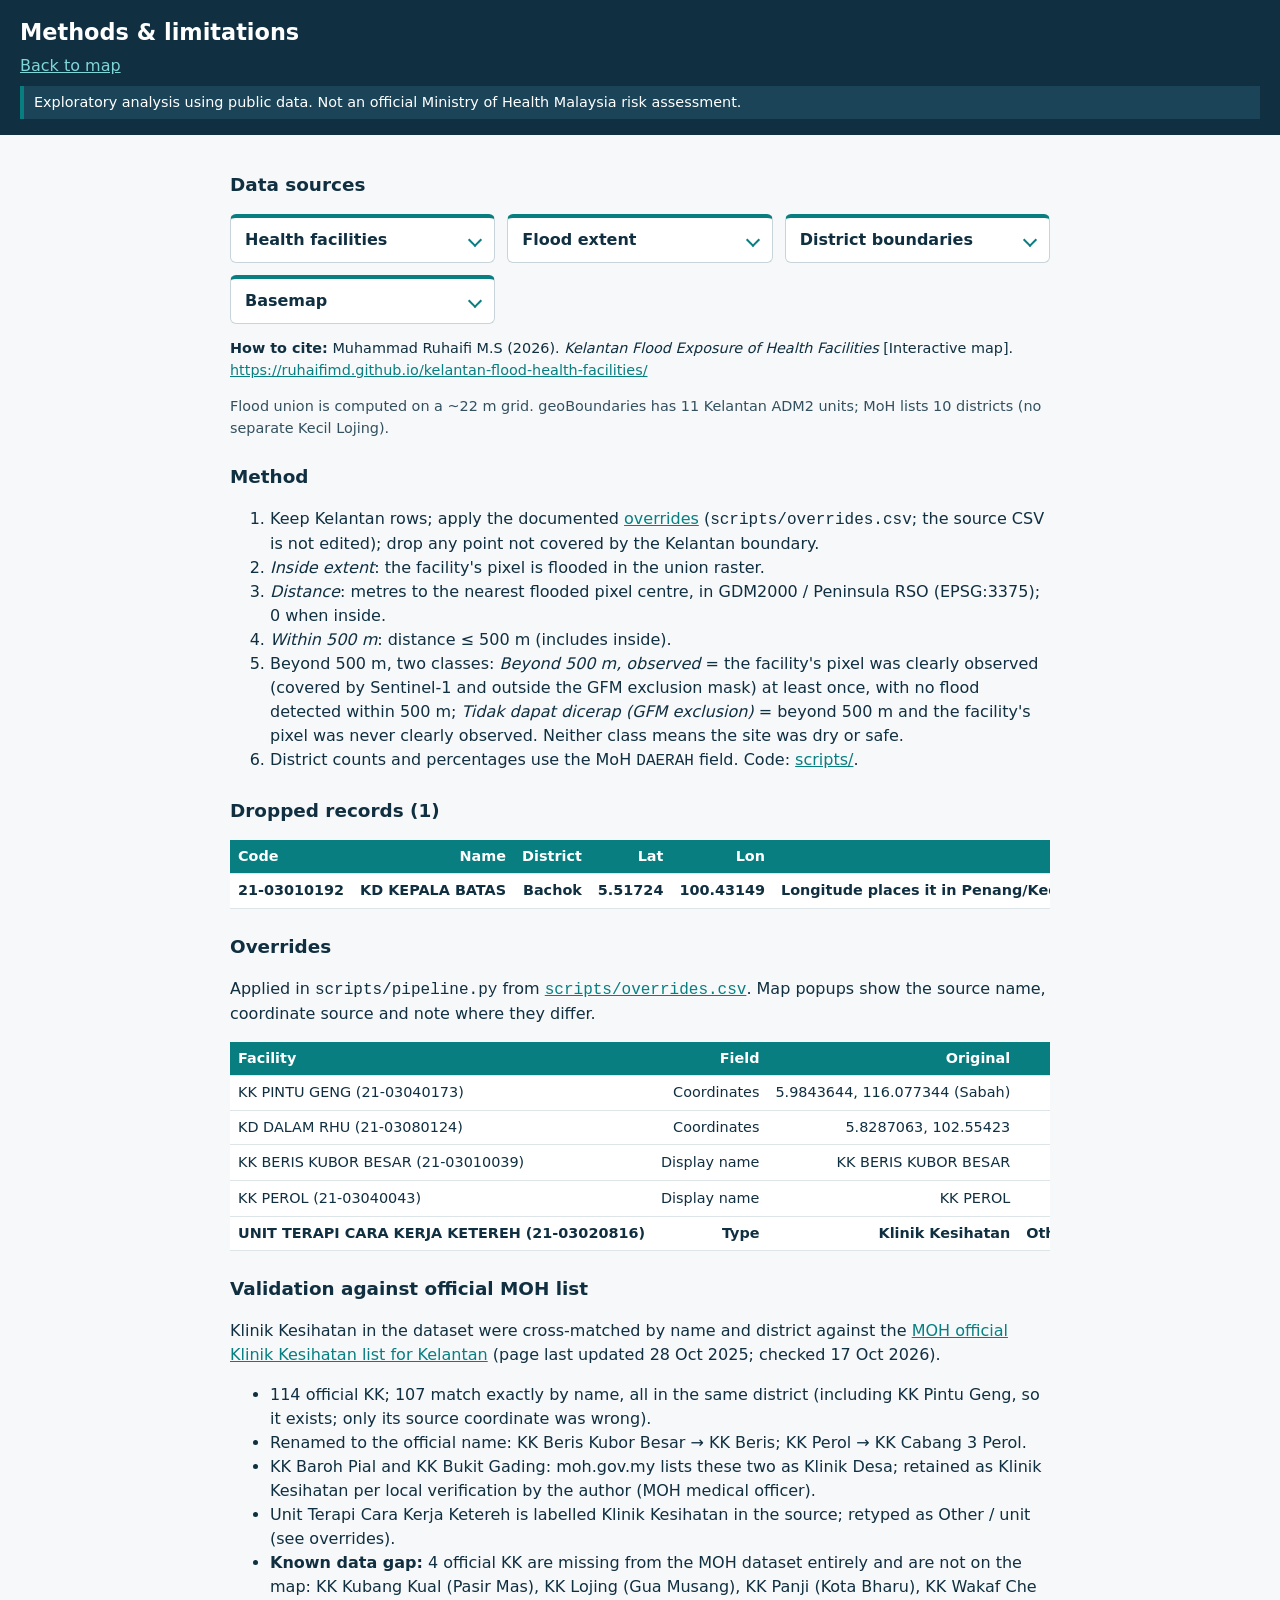
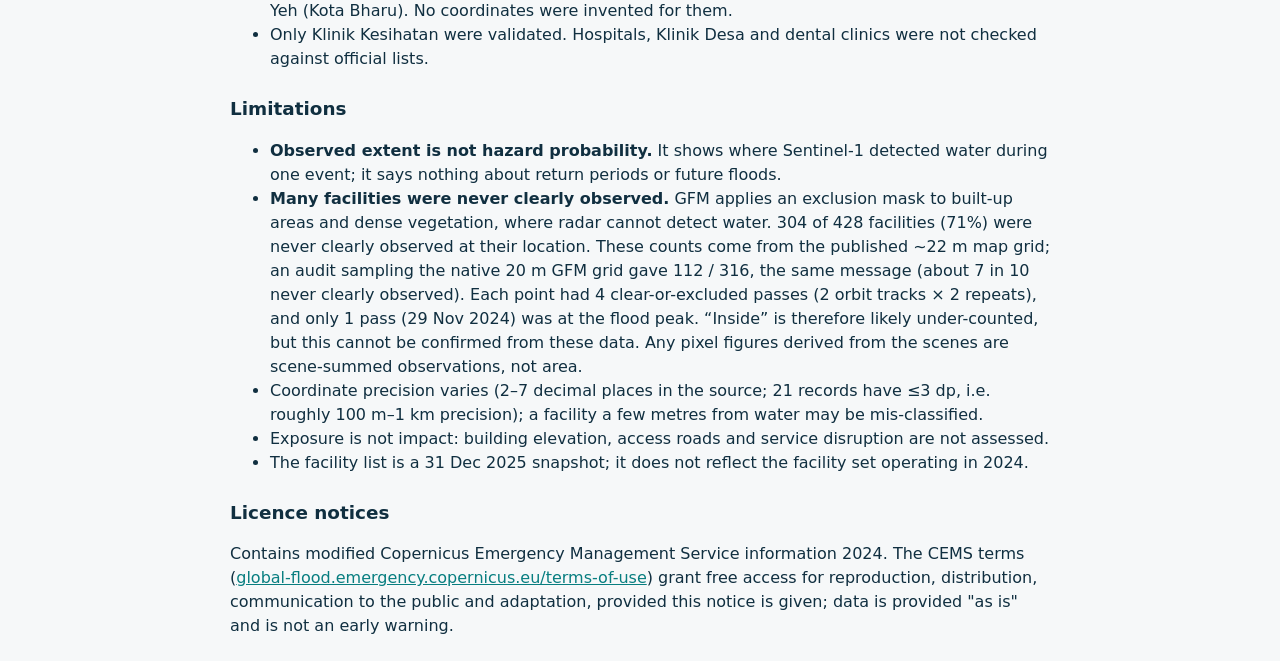
<file: methods.html>
<!doctype html>
<html lang="en">
<head>
<meta charset="utf-8">
<meta name="viewport" content="width=device-width, initial-scale=1">
<title>Methods &amp; limitations · Kelantan Flood Exposure of Health Facilities</title>
<link rel="stylesheet" href="style.css">
</head>
<body>
<header>
  <h1>Methods &amp; limitations</h1>
  <p class="sub"><a href="index.html">Back to map</a></p>
  <p class="disclaimer" role="note">Exploratory analysis using public data. Not an official Ministry of Health Malaysia risk assessment.</p>
</header>
<article>
<section style="max-width:none" id="sources" class="sources" aria-labelledby="sources-h">
    <h2 id="sources-h">Data sources</h2>
    <div class="srcgrid">
    <details class="src"><summary><h3>Health facilities</h3></summary><dl>
      <dt>Used for</dt><dd>Facility points (name, type, district, coordinates)</dd><dt>Publisher</dt><dd>Ministry of Health Malaysia (KKM)</dd><dt>Dataset</dt><dd>GitHub repository <a href="https://github.com/MoH-Malaysia/data-resources-public">MoH-Malaysia/data-resources-public</a>, file <a href="https://github.com/MoH-Malaysia/data-resources-public/blob/f79256f/facilities_master.csv"><code>facilities_master.csv</code></a> (commit <code>f79256f</code>)</dd><dt>Date</dt><dd>Snapshot as registered on 31 Dec 2025; 429 Kelantan rows</dd><dt>Licence</dt><dd>No LICENSE file in the source repository; its README requests attribution. Only a derived Kelantan subset (code, name, type, district, coordinates, exposure fields) is republished here. 1 record excluded (coordinates in Penang/Kedah): KD Kepala Batas. 2 coordinates corrected (KK Pintu Geng, KD Dalam Rhu) &ndash; see <a href="methods.html#overrides">methods</a>.</dd><dt>Validated against</dt><dd>MOH official Klinik Kesihatan list (<a href="https://www.moh.gov.my/fasiliti-kesihatan/klinik-kesihatan/kelantan">moh.gov.my</a>), checked 17 Oct 2026</dd>
    </dl></details>
    <details class="src"><summary><h3>Flood extent</h3></summary><dl>
      <dt>Used for</dt><dd>Observed flood extent (inside / within 500 m)</dd><dt>Publisher</dt><dd>Copernicus Emergency Management Service (CEMS)</dd><dt>Dataset</dt><dd>GloFAS Global Flood Monitoring (GFM) ensemble observed flood extent from Sentinel-1 SAR, accessed via the EODC STAC API (<a href="https://stac.eodc.eu/api/v1">stac.eodc.eu</a>); scene list <a href="data/gfm_scenes.csv">gfm_scenes.csv</a></dd><dt>Date</dt><dd>62 GFM scenes match 25 Nov &ndash; 20 Dec 2024; only 28 contain Kelantan data (6 dates, 3 orbit tracks; one pass at the flood peak, 29 Nov 2024). They are merged as &ldquo;ever flooded&rdquo;</dd><dt>Licence</dt><dd>Contains modified Copernicus Emergency Management Service information 2024. <a href="https://global-flood.emergency.copernicus.eu/terms-of-use/">CEMS GFM terms of use</a></dd>
    </dl></details>
    <details class="src"><summary><h3>District boundaries</h3></summary><dl>
      <dt>Used for</dt><dd>State mask and district outlines</dd><dt>Publisher</dt><dd>geoBoundaries (William &amp; Mary geoLab)</dd><dt>Dataset</dt><dd>MYS ADM2, full resolution, <a href="https://github.com/wmgeolab/geoBoundaries/raw/9469f09/releaseData/gbOpen/MYS/ADM2/geoBoundaries-MYS-ADM2.geojson"><code>geoBoundaries-MYS-ADM2.geojson</code></a> (commit <code>9469f09</code>); <a href="https://www.geoboundaries.org/">geoboundaries.org</a></dd><dt>Date</dt><dd>geoBoundaries release at commit 9469f09</dd><dt>Licence</dt><dd><a href="https://creativecommons.org/licenses/by/4.0/">CC BY 4.0</a></dd>
    </dl></details>
    <details class="src"><summary><h3>Basemap</h3></summary><dl>
      <dt>Used for</dt><dd>Background map tiles</dd><dt>Publisher</dt><dd>OpenStreetMap contributors</dd><dt>Dataset</dt><dd>Standard tiles from <code>tile.openstreetmap.org</code></dd><dt>Date</dt><dd>Live tiles at time of viewing</dd><dt>Licence</dt><dd>&copy; OpenStreetMap contributors, <a href="https://www.openstreetmap.org/copyright">ODbL</a></dd>
    </dl></details>
    </div>
    <p class="cite"><strong>How to cite:</strong> Muhammad Ruhaifi M.S (2026). <em>Kelantan Flood Exposure of Health Facilities</em> [Interactive map]. <a href="https://ruhaifimd.github.io/kelantan-flood-health-facilities/">https://ruhaifimd.github.io/kelantan-flood-health-facilities/</a></p>
  </section>
<p class="note">Flood union is computed on a ~22 m grid. geoBoundaries has 11 Kelantan ADM2 units; MoH lists 10 districts (no separate Kecil Lojing).</p>
<h2>Method</h2>
<ol>
  <li>Keep Kelantan rows; apply the documented <a href="#overrides">overrides</a> (<code>scripts/overrides.csv</code>; the source CSV is not edited); drop any point not covered by the Kelantan boundary.</li>
  <li><em>Inside extent</em>: the facility's pixel is flooded in the union raster.</li>
  <li><em>Distance</em>: metres to the nearest flooded pixel centre, in GDM2000 / Peninsula RSO (EPSG:3375); 0 when inside.</li>
  <li><em>Within 500 m</em>: distance ≤ 500 m (includes inside).</li>
  <li>Beyond 500 m, two classes: <em>Beyond 500 m, observed</em> = the facility's pixel was clearly observed (covered by Sentinel-1 and outside the GFM exclusion mask) at least once, with no flood detected within 500 m; <em>Tidak dapat dicerap (GFM exclusion)</em> = beyond 500 m and the facility's pixel was never clearly observed. Neither class means the site was dry or safe.</li>
  <li>District counts and percentages use the MoH <code>DAERAH</code> field. Code: <a href="https://github.com/ruhaifimd/kelantan-flood-health-facilities/tree/main/scripts">scripts/</a>.</li>
</ol>
<h2 id="dropped">Dropped records (1)</h2>
<div class="tablewrap"><table>
<thead><tr><th>Code</th><th>Name</th><th>District</th><th>Lat</th><th>Lon</th><th>Reason</th></tr></thead>
<tbody>
<tr><td>21-03010192</td><td>KD KEPALA BATAS</td><td>Bachok</td><td>5.51724</td><td>100.43149</td><td>Longitude places it in Penang/Kedah; no verified correction</td></tr>
</tbody></table></div>
<h2 id="overrides">Overrides</h2>
<p>Applied in <code>scripts/pipeline.py</code> from <a href="https://github.com/ruhaifimd/kelantan-flood-health-facilities/blob/main/scripts/overrides.csv"><code>scripts/overrides.csv</code></a>. Map popups show the source name, coordinate source and note where they differ.</p>
<div class="tablewrap"><table>
<thead><tr><th>Facility</th><th>Field</th><th>Original</th><th>New</th><th>Source / reason</th></tr></thead>
<tbody>
<tr><td>KK PINTU GENG (21-03040173)</td><td>Coordinates</td><td>5.9843644, 116.077344 (Sabah)</td><td>6.1016354, 102.2305135</td><td>Google Maps place &ldquo;Klinik Kesihatan Pintu Geng, D111, Kampung Pintu Gang, 15100 Kota Bharu&rdquo;; location verified by the author (MOH medical officer). Flag: corrected (Google Maps, verified by author)</td></tr>
<tr><td>KD DALAM RHU (21-03080124)</td><td>Coordinates</td><td>5.8287063, 102.55423</td><td>5.853368, 102.5190078</td><td>Google Maps place &ldquo;Klinik Desa Dalam Rhu, Kampung Dalam Rhu, 16700 Cherang Ruku, Kelantan&rdquo;; location verified by the author. Original source coordinate was outside Kelantan and has been replaced with the verified location. Flag: corrected (Google Maps, verified by author)</td></tr>
<tr><td>KK BERIS KUBOR BESAR (21-03010039)</td><td>Display name</td><td>KK BERIS KUBOR BESAR</td><td>KK Beris</td><td>Official MOH list (address Kubor Besar, Bachok). Source name kept in <code>source_name</code></td></tr>
<tr><td>KK PEROL (21-03040043)</td><td>Display name</td><td>KK PEROL</td><td>KK Cabang 3 Perol</td><td>Official MOH list. Source name kept in <code>source_name</code></td></tr>
<tr><td>UNIT TERAPI CARA KERJA KETEREH (21-03020816)</td><td>Type</td><td>Klinik Kesihatan</td><td>Other / unit (not counted as KK)</td><td>Mislabelled as Klinik Kesihatan in source; not on the official KK list. The official list has KK Ketereh, but it is not verified to be the same site, so the unit is not renamed</td></tr>
</tbody></table></div>
<h2 id="validation">Validation against official MOH list</h2>
<p>Klinik Kesihatan in the dataset were cross-matched by name and district against the <a href="https://www.moh.gov.my/fasiliti-kesihatan/klinik-kesihatan/kelantan">MOH official Klinik Kesihatan list for Kelantan</a> (page last updated 28 Oct 2025; checked 17 Oct 2026).</p>
<ul>
  <li>114 official KK; 107 match exactly by name, all in the same district (including KK Pintu Geng, so it exists; only its source coordinate was wrong).</li>
  <li>Renamed to the official name: KK Beris Kubor Besar &rarr; KK Beris; KK Perol &rarr; KK Cabang 3 Perol.</li>
  <li>KK Baroh Pial and KK Bukit Gading: moh.gov.my lists these two as Klinik Desa; retained as Klinik Kesihatan per local verification by the author (MOH medical officer).</li>
  <li>Unit Terapi Cara Kerja Ketereh is labelled Klinik Kesihatan in the source; retyped as Other / unit (see overrides).</li>
  <li><strong>Known data gap:</strong> 4 official KK are missing from the MOH dataset entirely and are not on the map: KK Kubang Kual (Pasir Mas), KK Lojing (Gua Musang), KK Panji (Kota Bharu), KK Wakaf Che Yeh (Kota Bharu). No coordinates were invented for them.</li>
  <li>Only Klinik Kesihatan were validated. Hospitals, Klinik Desa and dental clinics were not checked against official lists.</li>
</ul>
<h2>Limitations</h2>
<ul>
  <li><strong>Observed extent is not hazard probability.</strong> It shows where Sentinel-1 detected water during one event; it says nothing about return periods or future floods.</li>
  <li><strong>Many facilities were never clearly observed.</strong> GFM applies an exclusion mask to built-up areas and dense vegetation, where radar cannot detect water. 304 of 428 facilities (71%) were never clearly observed at their location. These counts come from the published ~22 m map grid; an audit sampling the native 20 m GFM grid gave 112 / 316, the same message (about 7 in 10 never clearly observed). Each point had 4 clear-or-excluded passes (2 orbit tracks &times; 2 repeats), and only 1 pass (29 Nov 2024) was at the flood peak. &ldquo;Inside&rdquo; is therefore likely under-counted, but this cannot be confirmed from these data. Any pixel figures derived from the scenes are scene-summed observations, not area.</li>
  <li>Coordinate precision varies (2–7 decimal places in the source; 21 records have ≤3 dp, i.e. roughly 100 m–1 km precision); a facility a few metres from water may be mis-classified.</li>
  <li>Exposure is not impact: building elevation, access roads and service disruption are not assessed.</li>
  <li>The facility list is a 31 Dec 2025 snapshot; it does not reflect the facility set operating in 2024.</li>
</ul>
<h2>Licence notices</h2>
<p>Contains modified Copernicus Emergency Management Service information 2024. The CEMS terms (<a href="https://global-flood.emergency.copernicus.eu/terms-of-use/">global-flood.emergency.copernicus.eu/terms-of-use</a>) grant free access for reproduction, distribution, communication to the public and adaptation, provided this notice is given; data is provided "as is" and is not an early warning.</p>
</article>
</body>
</html>
</file>
<file: style.css>
body{margin:0;font:16px/1.5 system-ui,-apple-system,"Segoe UI",sans-serif;color:#102f40;background:#f6f8f9}
header{background:#102f40;color:#fff;padding:16px 20px}
h1,h2,h3,.stats b{font-family:"Space Grotesk",system-ui,sans-serif}
header h1{margin:0;font-size:1.4rem}
header a{color:#7fd6d7}
.sub{margin:4px 0}
.disclaimer{margin:8px 0 0;padding:6px 10px;border-left:4px solid #087e80;background:#1b4458;font-size:.9rem}
main{max-width:1200px;margin:0 auto;padding:12px 16px}
.controls{display:flex;flex-wrap:wrap;gap:12px;align-items:center;margin-bottom:8px}
.controls label{display:flex;align-items:center;gap:6px;min-height:44px}
.chk input{width:20px;height:20px;margin:0;accent-color:#087e80}
select,.controls button{font:inherit;padding:6px 10px;border:1px solid #087e80;border-radius:4px;min-height:44px;background:#fff;color:#102f40}
.controls button{color:#087e80;cursor:pointer}
select:focus-visible,.controls button:focus-visible,.chk input:focus-visible{outline:3px solid #087e80;outline-offset:2px}
.stats{display:flex;flex-wrap:wrap;gap:4px 18px;margin:0 0 10px;color:#33505f;font-size:.9rem}
.stats b{font-size:1.3rem;color:#102f40;margin-right:2px}
#map{height:70vh;min-height:380px;border:1px solid #c9d4da;border-radius:6px}
.legend{background:#fff;padding:8px 10px;border-radius:4px;box-shadow:0 1px 4px #0004;font-size:12px;line-height:1.6}
.dot{display:inline-block;flex:none;width:11px;height:11px;border-radius:50%;margin-right:6px;vertical-align:-1px;box-sizing:border-box;background:var(--c)}
.dot.excl{background:none;border:1.5px dashed var(--c)}
.legend i.sq{display:inline-block;width:11px;height:11px;margin-right:6px;vertical-align:-1px;border-radius:0;background:#1f6fc8;opacity:.8}
h2{font-size:1.15rem;margin-top:24px}
.note{font-size:.9rem;color:#33505f}
a{color:#087e80}
.tablewrap{overflow-x:auto}
table{border-collapse:collapse;width:100%;background:#fff;font-size:.9rem}
th,td{padding:6px 8px;border-bottom:1px solid #dde5e9;text-align:right;white-space:nowrap}
th:first-child,td:first-child{text-align:left}
th{background:#087e80;color:#fff}
tbody tr:last-child{font-weight:600}
footer{max-width:1200px;margin:24px auto;padding:0 16px 24px;font-size:.85rem;color:#33505f}
article{max-width:820px;margin:0 auto;padding:12px 16px}
@media (max-width:600px){header h1{font-size:1.15rem}.controls{flex-direction:column;align-items:stretch}.controls label{justify-content:space-between}.controls select{flex:1;max-width:70%}.chk{justify-content:flex-start!important}#map{height:60vh}.legend{font-size:11px;padding:6px}}
.srcgrid{display:grid;align-items:start;grid-template-columns:repeat(auto-fit,minmax(260px,1fr));gap:12px}
.src{background:#fff;border:1px solid #c9d4da;border-top:4px solid #087e80;border-radius:6px;padding:0 14px;font-size:.9rem;overflow-wrap:anywhere}
.src h3{margin:0;font-size:1rem;color:#102f40}
.src summary{list-style:none;cursor:pointer;display:flex;align-items:center;justify-content:space-between;gap:8px;min-height:44px}
.src summary::-webkit-details-marker{display:none}
.src summary::after{content:"";flex:none;width:8px;height:8px;border-right:2px solid #087e80;border-bottom:2px solid #087e80;transform:rotate(45deg);transition:transform .2s}
.src[open] summary::after{transform:rotate(-135deg)}
.src summary:focus-visible{outline:3px solid #087e80;outline-offset:2px}
.src dl{margin:0 0 12px;display:grid;grid-template-columns:5.5em 1fr;gap:4px 8px}
.src dt{font-weight:600;color:#33505f}
.src dd{margin:0}
.sources a,.cite a{text-decoration:underline;font-weight:500}
.cite{font-size:.9rem;overflow-wrap:anywhere}
.list{max-height:60vh;overflow:auto}
.list th,.list td{text-align:left}
.list td{padding:0 8px;height:44px}
.list tbody tr:last-child{font-weight:400}
.list button{font:inherit;color:#087e80;background:none;border:0;padding:0;margin:0;min-height:44px;text-align:left;text-decoration:underline;cursor:pointer}
.list button:focus-visible{outline:3px solid #087e80;outline-offset:2px}
.list thead th{position:sticky;top:0;z-index:1}
.list th:last-child,.list td:last-child{text-align:right;font-variant-numeric:tabular-nums}
.pill{display:inline-flex;align-items:center;padding:2px 10px 2px 8px;border:1px solid #dde5e9;border-radius:999px;background:#f6f8f9;font-size:.85rem}
</file>
